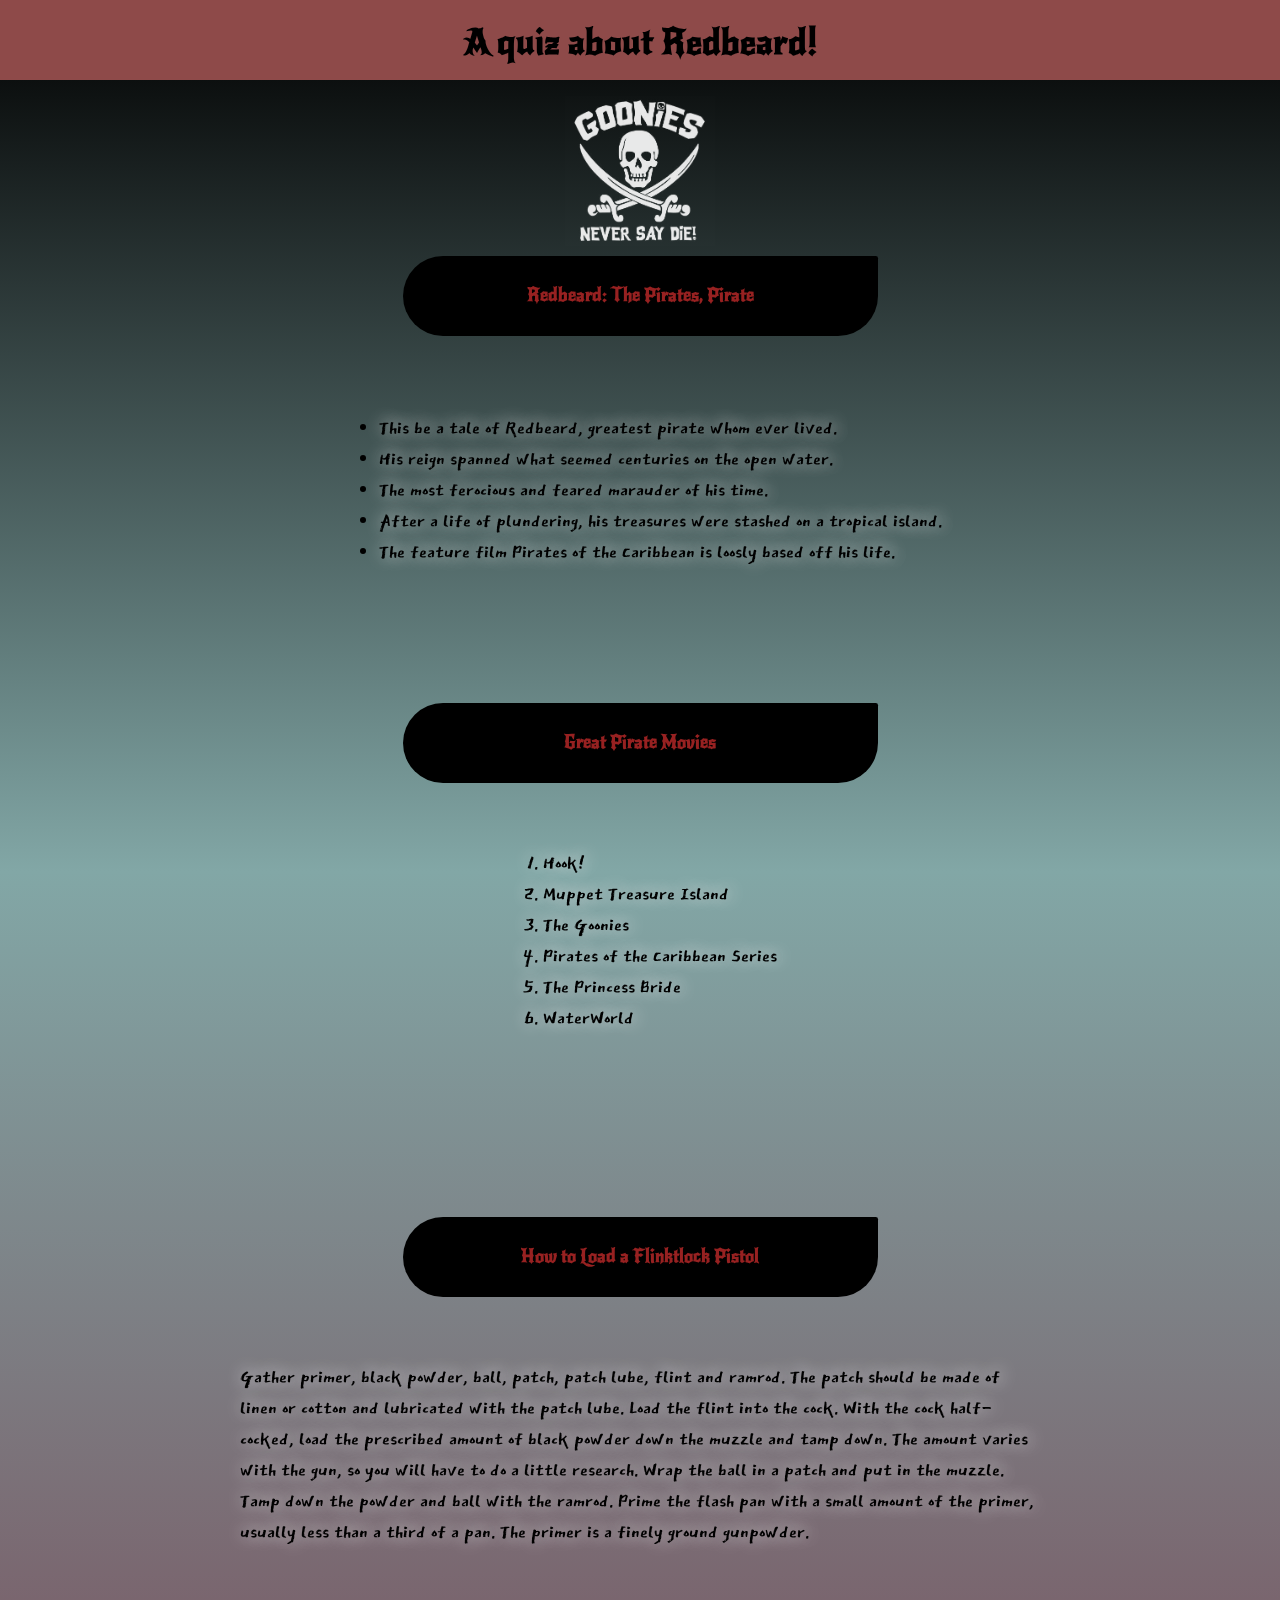
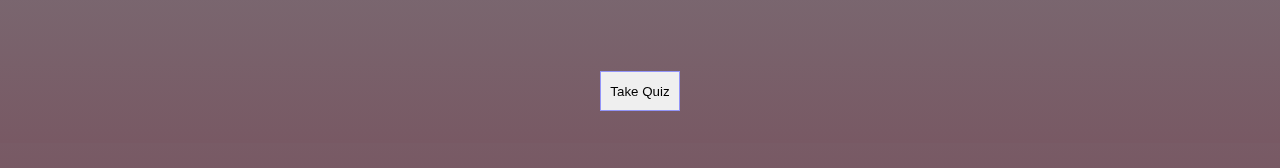
<file: index.html>
<!DOCTYPE html>
<html lang="en">

<head>
    <meta charset="UTF-8">
    <meta name="viewport" content="width=device-width, initial-scale=1.0">
    <meta http-equiv="X-UA-Compatible" content="ie=edge">
    <link rel="stylesheet" href="stylesheet.css">
    <link rel="stylesheet" href="./styles/reset.css">
    <link rel="stylesheet" href="./styles/style.css">
    <link rel="stylesheet" href="./styles/home.css">
    <link rel="preconnect" href="https://fonts.gstatic.com">
    <link href="https://fonts.googleapis.com/css2?family=East+Sea+Dokdo&family=New+Rocker&display=swap"
        rel="stylesheet">
    <title>Anthony's Quiz!?!</title>
</head>

<body>
    <header class="img-header">
        <h1 id="specialh1">A quiz about Redbeard!</h1>
    </header>
    <main>
        <img id="img-flag1" class="img-flag" src="./assets/51KNr3rqmzL._AC_SY355_.jpg" />

        <header class="first-header">
            <h1 class="header">Redbeard: The Pirates, Pirate</h1>
        </header>
        <section>
            <ul>
                <li class="list">This be a tale of Redbeard, greatest pirate whom ever lived.</li>
                <li class="list">His reign spanned what seemed centuries on the open water.</li>
                <li class="list">The most ferocious and feared marauder of his time.</li>
                <li class="list">After a life of plundering, his treasures were stashed on a tropical island.</li>
                <li class="list">The feature film Pirates of the Caribbean is loosly based off his life.</li>
            </ul>
        </section>
        <section>
            <header class="second-header">
                <h1 class="header">Great Pirate Movies</h1>
            </header>
            <ol class="ol-margin">
                <li class="list list-item1">Hook!</li>
                <li class="list list-item2">Muppet Treasure Island</li>
                <li class="list list-item3">The Goonies</li>
                <li class="list list-item4">Pirates of the Caribbean Series</li>
                <li class="list list-item5">The Princess Bride</li>
                <li class="list list-item6">WaterWorld</li>
            </ol>
        </section>
        <section>
            <header class="third-header">
                <h1>How to Load a Flinktlock Pistol</h1>
            </header>
            <content class="flintlock">Gather primer, black powder, ball, patch, patch lube, flint and ramrod. The patch
                should be made of linen or cotton and lubricated with the patch lube. Load the flint into the cock. With
                the cock half-cocked, load the prescribed amount of black powder down the muzzle and tamp down. The
                amount varies with the gun, so you will have to do a little research. Wrap the ball in a patch and put
                in the muzzle. Tamp down the powder and ball with the ramrod. Prime the flash pan with a small amount of
                the primer, usually less than a third of a pan. The primer is a finely ground gunpowder.</content>
        </section>
        <button id="quiz-button" class="button">Take Quiz</button>
        <container id="story-results" class="story"></container>
    </main>

    <script type="module" src="./test/app.js"></script>
    <script type="module" src="./test/utils.js"></script>

</body>

</html>
</file>
<file: stylesheet.css>
/*! Generated by Font Squirrel (https://www.fontsquirrel.com) on January 11, 2021 */
@font-face {
    font-family: 'treasuremapmedium';
    src: url('treasuremap-nrxz0-webfont.woff2') format('woff2')
         url('treasuremap-nrxz0-webfont.woff') format('woff');
    font-weight: normal;
    font-style: normal;

}
</file>
<file: styles/style.css>
body, html {
    --header-height: 80px;
    --shadow: 0px 10px 20px -12px rgba(0,0,0,0.45);
    --gutter: 30px;
    --footer-height: 25px;
    margin: 0;
    padding: 0;
    background-color: var(--color2);
    height: auto;
    background-color:#40434E;
    background-image: linear-gradient(#000000, #82A7A6, #785964);
    width: auto;
}

main {
    display: flex;
    flex-direction: column;
    justify-content: center;
    align-items: center;
    margin-bottom: calc(var(--footer-height));
    height: 100%;
    width: auto;
    
}

section {
    background-color: var(--color5);
    width: 1000px;
    max-width: 80%;
    display: flex;
    flex-direction: column;
    justify-content: center;
    align-items: center;
    padding-top: var(--gutter);
    padding-bottom: var(--gutter);
    margin-top: var(--gutter);
    margin-bottom: var(--gutter);
    border: solid 2px var(--color1);
}


header {
    display: flex;
    justify-content: center;
    background-color: var(--color3);
    height: var(--header-height);
    background-color: #8E4A49;
    font-size: large;
}

#specialh1 {
    font-size: 35px;
    justify-content: center;
    text-align: center;
    font-family: 'New Rocker', cursive;
}

.img-flag {
    display: flex;
    justify-content: center;
    height: 150px;
    bottom: 15px;
    margin-bottom: 10px;
}

#img-flag1 {
    background-color: transparent;
    filter: alpha(Opacity=90);
    opacity: 0.9;
    mix-blend-mode: screen;
    animation: shadow-pop-br 1s cubic-bezier(0.470, 0.000, 0.745, 0.715) both;
    margin-top: 1rem;
}

#story-results {
    font-family: 'New Rocker', cursive;
    margin: 1rem;
}


.first-header, .second-header, .third-header {
    width: 475px;
    justify-content: center;
    background-color: black;
    color: rgb(151, 33, 33);
    font-family: 'New Rocker', cursive;
    font-size: 15px;
    -moz-border-radius-topleft: 90px;
    -webkit-border-top-left-radius: 90px;
    border-top-left-radius: 90px;
    -moz-border-radius-topright: 5px;
    -webkit-border-top-right-radius: 5px;
    border-top-right-radius: 5px;
    -moz-border-radius-bottomright: 90px;
    -webkit-border-bottom-right-radius: 90px;
    border-bottom-right-radius: 90px;
    -moz-border-radius-bottomleft: 90px;
    -webkit-border-bottom-left-radius: 90px;
    border-bottom-left-radius: 90px;
    animation: shadow-pop-br 1s cubic-bezier(0.470, 0.000, 0.745, 0.715) both;
}

.flintlock {
    margin: 4rem;
    font-family: 'East Sea Dokdo';
    font-size: 25px;
    text-shadow: 2px -1px 16px rgba(235, 235, 235, 1);
}


.ol-margin {
    margin: 4rem;
}


h1 {
    margin-top: 1.75rem;
    display: flex;
    flex-direction: column;
    font-size: large;
}

li {
    display: list-item;
    font-family: 'East Sea Dokdo';
    font-size: 25px;
    text-shadow: 2px -1px 16px rgba(235, 235, 235, 1);
}

.button {
    text-decoration: none;
    border: 1px solid rgb(146, 148, 248);
    position: relative;
    overflow: hidden;
    height: 2.5rem;
    width: 5rem;
}
  
.button:hover {
    box-shadow: 1px 1px 25px 10px #5F464B;
}
  
.button:before {
    content: "";
    position: absolute;
    top: 0;
    left: -100%;
    width: 100%;
    height: 100%;
    background: linear-gradient(120deg, transparent,  #7daa978f, transparent);
    transition: all 650ms;
}
  
.button:hover:before {
    left: 100%;
}
  

content {
    width: 80%;
}


.light-green {
    color: #8AEA92;
}

.green-sheen {
    color: #80ADA0;
}

.dark-purple {
    color: #33202A;
}

@keyframes shadow-pop-br {
0% {
    box-shadow: 0 0 #3e3e3e, 0 0 #3e3e3e, 0 0 #3e3e3e, 0 0 #3e3e3e, 0 0 #3e3e3e, 0 0 #3e3e3e, 0 0 #3e3e3e, 0 0 #3e3e3e;
    transform: translateX(0) translateY(0);
}
100% {
    box-shadow: 1px 1px #3e3e3e, 2px 2px #3e3e3e, 3px 3px #3e3e3e, 4px 4px #3e3e3e, 5px 5px #3e3e3e, 6px 6px #3e3e3e, 7px 7px #3e3e3e, 8px 8px #3e3e3e;
    transform: translateX(-8px) translateY(-8px);
}
}
</file>
<file: styles/home.css>
/* add home page styles here */
</file>
